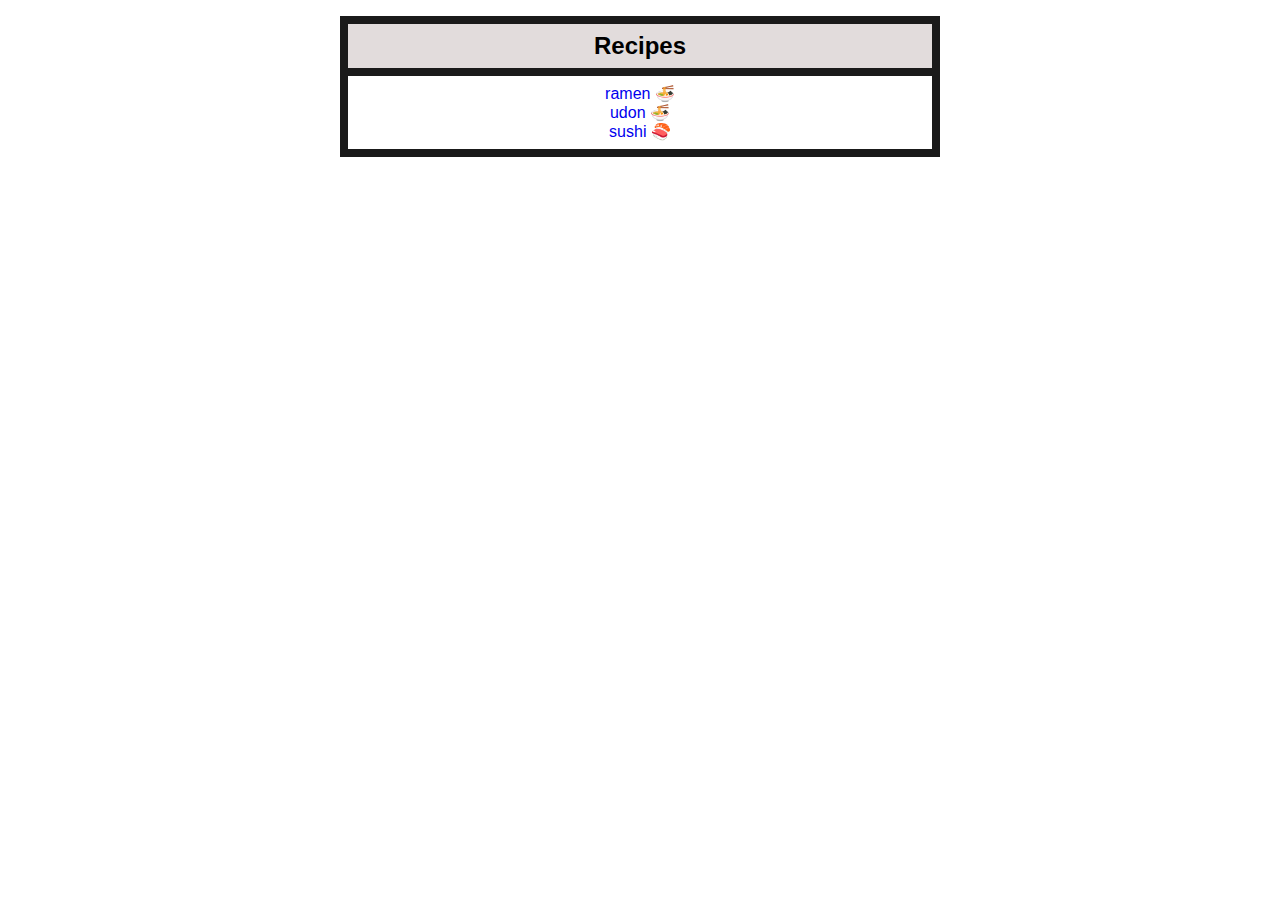
<file: index.html>
<!DOCTYPE html>
<html lang="en">
  <head>
    <meta charset="UTF-8" />
    <link rel="stylesheet" href="styles.css" />
    <title>Recipes</title>
  </head>
  <body>
    <div class="card">
      <h1 class="title">Recipes</h1>
      <div class="links">
        <a href="./recipes/ramen.html">ramen 🍜</a><br />
        <a href="./recipes/udon.html">udon 🍜</a> <br />
        <a href="./recipes/sushi.html">sushi 🍣</a>
      </div>
    </div>
  </body>
</html>
</file>
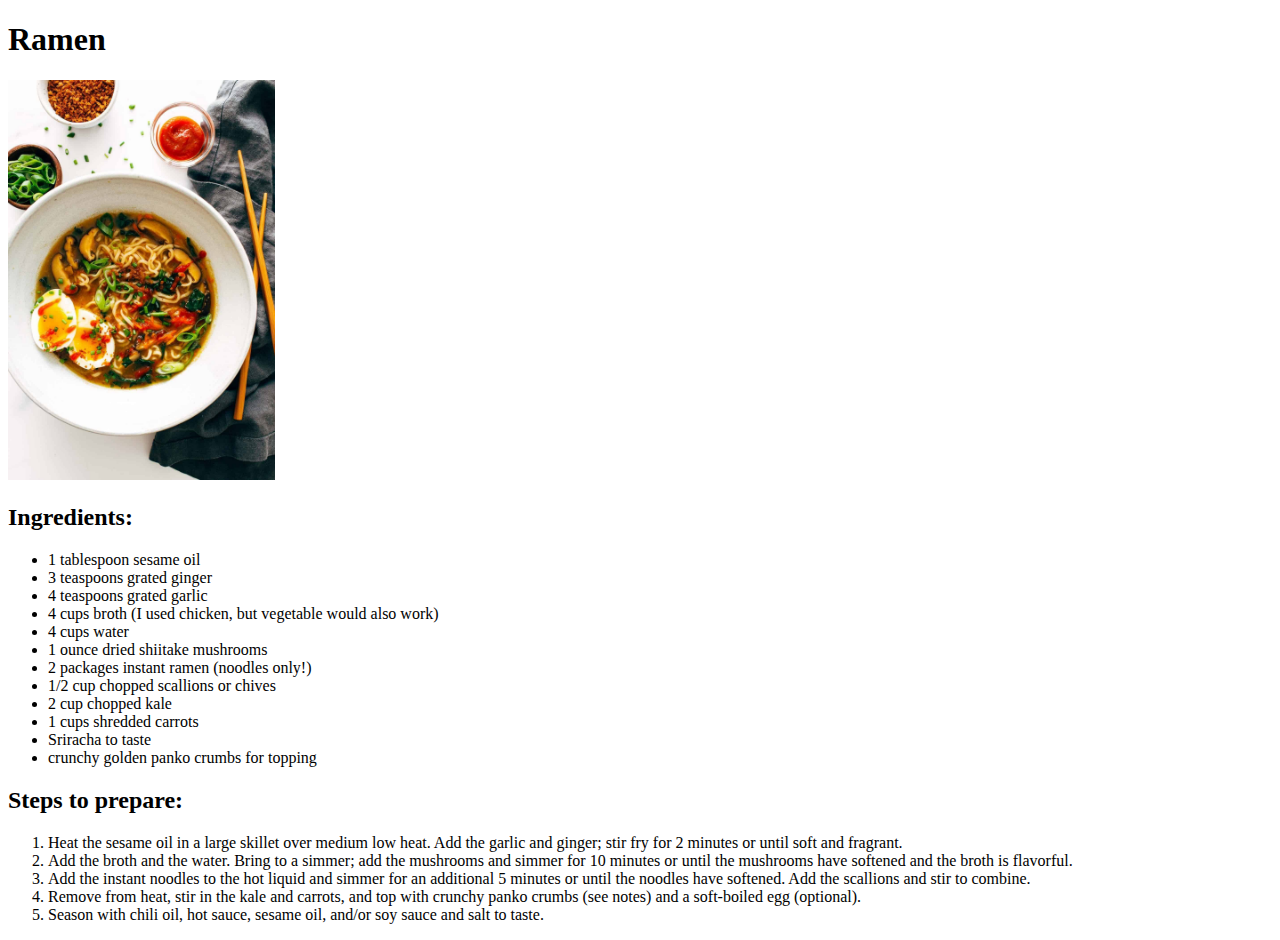
<file: recipes/ramen.html>
<!DOCTYPE html>
<html lang="en">
  <head>
    <meta charset="UTF-8" />
    <meta name="viewport" content="width=device-width, initial-scale=1.0" />
    <title>Ramen</title>
  </head>
  <body>
    <h1>Ramen</h1>
    <img src="Homemade-Ramen.jpg" alt="Ramen" height="400px" />
    <h2>Ingredients:</h2>
    <ul>
      <li>1 tablespoon sesame oil</li>
      <li>3 teaspoons grated ginger</li>
      <li>4 teaspoons grated garlic</li>
      <li>4 cups broth (I used chicken, but vegetable would also work)</li>
      <li>4 cups water</li>
      <li>1 ounce dried shiitake mushrooms</li>
      <li>2 packages instant ramen (noodles only!)</li>
      <li>1/2 cup chopped scallions or chives</li>
      <li>2 cup chopped kale</li>
      <li>1 cups shredded carrots</li>
      <li>Sriracha to taste</li>
      <li>crunchy golden panko crumbs for topping</li>
    </ul>
    <h2>Steps to prepare:</h2>
    <ol>
      <li>
        Heat the sesame oil in a large skillet over medium low heat. Add the
        garlic and ginger; stir fry for 2 minutes or until soft and fragrant.
      </li>
      <li>
        Add the broth and the water. Bring to a simmer; add the mushrooms and
        simmer for 10 minutes or until the mushrooms have softened and the broth
        is flavorful.
      </li>
      <li>
        Add the instant noodles to the hot liquid and simmer for an additional 5
        minutes or until the noodles have softened. Add the scallions and stir
        to combine.
      </li>
      <li>
        Remove from heat, stir in the kale and carrots, and top with crunchy
        panko crumbs (see notes) and a soft-boiled egg (optional).
      </li>
      <li>
        Season with chili oil, hot sauce, sesame oil, and/or soy sauce and salt
        to taste.
      </li>
    </ol>
  </body>
</html>
</file>
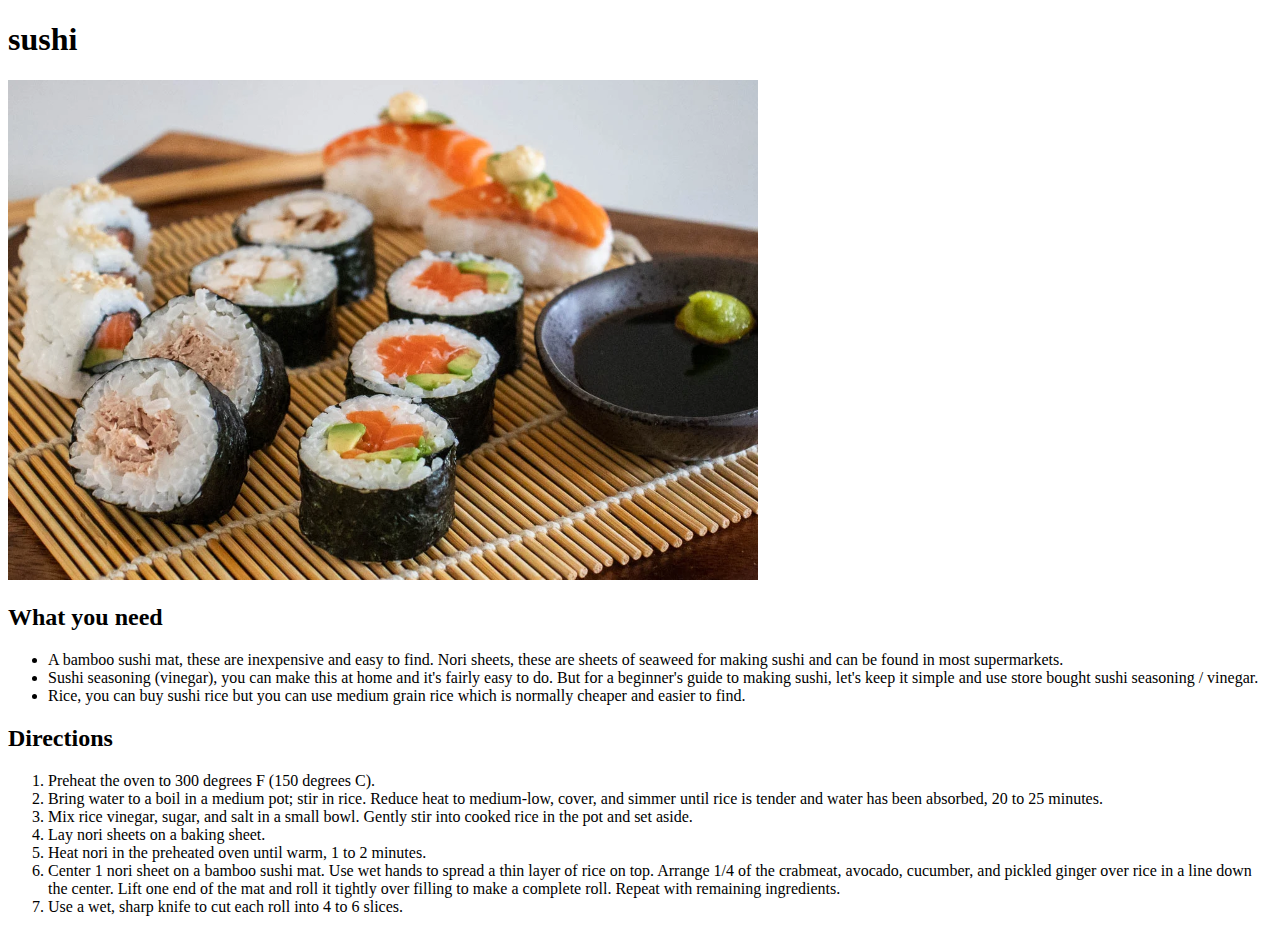
<file: recipes/sushi.html>
<!DOCTYPE html>
<html lang="en">
  <head>
    <meta charset="UTF-8" />
    <meta name="viewport" content="width=device-width, initial-scale=1.0" />
    <title>Document</title>
  </head>
  <body>
    <h1>sushi</h1>
    <img src="sushi1.jpg" alt="sushi" height="500px" />
    <h2>What you need</h2>
    <ul>
      <li>
        A bamboo sushi mat, these are inexpensive and easy to find. Nori sheets,
        these are sheets of seaweed for making sushi and can be found in most
        supermarkets.
      </li>
      <li>
        Sushi seasoning (vinegar), you can make this at home and it's fairly
        easy to do. But for a beginner's guide to making sushi, let's keep it
        simple and use store bought sushi seasoning / vinegar.
      </li>
      <li>
        Rice, you can buy sushi rice but you can use medium grain rice which is
        normally cheaper and easier to find.
      </li>
    </ul>

    <h2>Directions</h2>
    <ol>
      <li>Preheat the oven to 300 degrees F (150 degrees C).</li>
      <li>
        Bring water to a boil in a medium pot; stir in rice. Reduce heat to
        medium-low, cover, and simmer until rice is tender and water has been
        absorbed, 20 to 25 minutes.
      </li>
      <li>
        Mix rice vinegar, sugar, and salt in a small bowl. Gently stir into
        cooked rice in the pot and set aside.
      </li>
      <li>Lay nori sheets on a baking sheet.</li>
      <li>Heat nori in the preheated oven until warm, 1 to 2 minutes.</li>
      <li>
        Center 1 nori sheet on a bamboo sushi mat. Use wet hands to spread a
        thin layer of rice on top. Arrange 1/4 of the crabmeat, avocado,
        cucumber, and pickled ginger over rice in a line down the center. Lift
        one end of the mat and roll it tightly over filling to make a complete
        roll. Repeat with remaining ingredients.
      </li>
      <li>Use a wet, sharp knife to cut each roll into 4 to 6 slices.</li>
    </ol>
  </body>
</html>
</file>
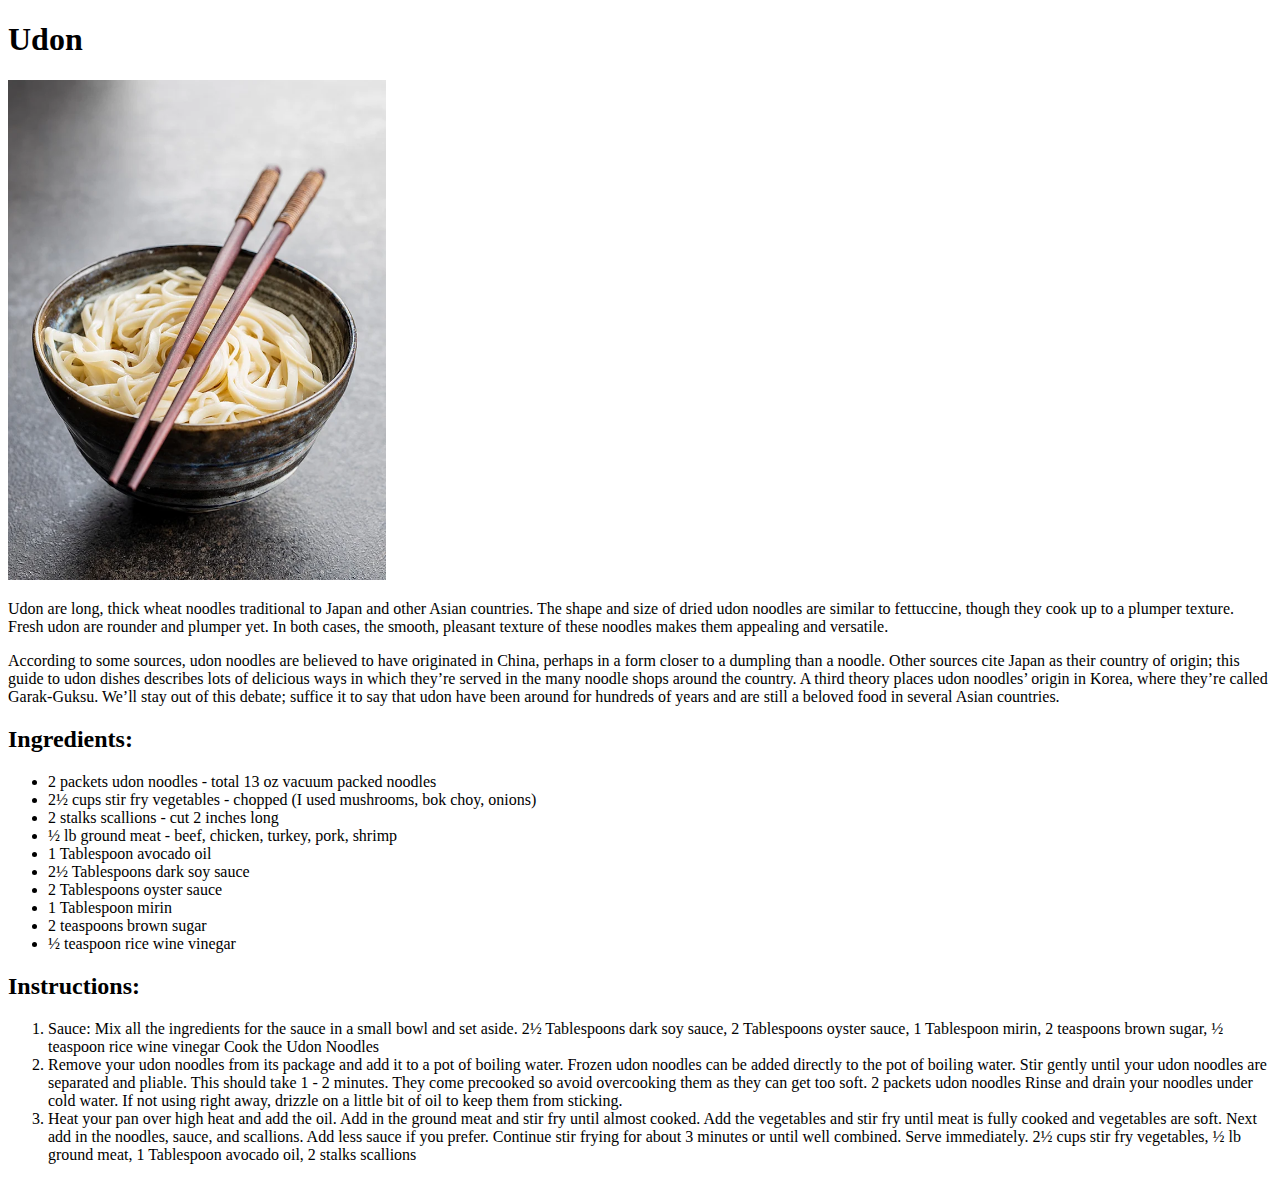
<file: recipes/udon.html>
<!DOCTYPE html>
<html lang="en">
  <head>
    <meta charset="UTF-8" />
    <meta name="viewport" content="width=device-width, initial-scale=1.0" />
    <title>Udon</title>
  </head>
  <body>
    <h1>Udon</h1>
    <img src="udon1.jpg" alt="udon" height="500px" />
    <p>
      Udon are long, thick wheat noodles traditional to Japan and other Asian
      countries. The shape and size of dried udon noodles are similar to
      fettuccine, though they cook up to a plumper texture. Fresh udon are
      rounder and plumper yet. In both cases, the smooth, pleasant texture of
      these noodles makes them appealing and versatile.
    </p>
    <p>
      According to some sources, udon noodles are believed to have originated in
      China, perhaps in a form closer to a dumpling than a noodle. Other sources
      cite Japan as their country of origin; this guide to udon dishes describes
      lots of delicious ways in which they’re served in the many noodle shops
      around the country. A third theory places udon noodles’ origin in Korea,
      where they’re called Garak-Guksu. We’ll stay out of this debate; suffice
      it to say that udon have been around for hundreds of years and are still a
      beloved food in several Asian countries.
    </p>
    <h2>Ingredients:</h2>
    <ul>
      <li>2 packets udon noodles - total 13 oz vacuum packed noodles</li>
      <li>
        2½ cups stir fry vegetables - chopped (I used mushrooms, bok choy,
        onions)
      </li>
      <li>2 stalks scallions - cut 2 inches long</li>
      <li>½ lb ground meat - beef, chicken, turkey, pork, shrimp</li>
      <li>1 Tablespoon avocado oil</li>
      <li>2½ Tablespoons dark soy sauce</li>
      <li>2 Tablespoons oyster sauce</li>
      <li>1 Tablespoon mirin</li>
      <li>2 teaspoons brown sugar</li>
      <li>½ teaspoon rice wine vinegar</li>
    </ul>
    <h2>Instructions:</h2>
    <ol>
      <li>
        Sauce: Mix all the ingredients for the sauce in a small bowl and set
        aside. 2½ Tablespoons dark soy sauce, 2 Tablespoons oyster sauce, 1
        Tablespoon mirin, 2 teaspoons brown sugar, ½ teaspoon rice wine vinegar
        Cook the Udon Noodles
      </li>
      <li>
        Remove your udon noodles from its package and add it to a pot of boiling
        water. Frozen udon noodles can be added directly to the pot of boiling
        water. Stir gently until your udon noodles are separated and pliable.
        This should take 1 - 2 minutes. They come precooked so avoid overcooking
        them as they can get too soft. 2 packets udon noodles Rinse and drain
        your noodles under cold water. If not using right away, drizzle on a
        little bit of oil to keep them from sticking.
      </li>

      <li>
        Heat your pan over high heat and add the oil. Add in the ground meat and
        stir fry until almost cooked. Add the vegetables and stir fry until meat
        is fully cooked and vegetables are soft. Next add in the noodles, sauce,
        and scallions. Add less sauce if you prefer. Continue stir frying for
        about 3 minutes or until well combined. Serve immediately. 2½ cups stir
        fry vegetables, ½ lb ground meat, 1 Tablespoon avocado oil, 2 stalks
        scallions
      </li>
    </ol>
  </body>
</html>
</file>
<file: styles.css>
* {
  margin: 0;
  padding: 0;
  box-sizing: border-box;
}

body {
  background-color: rgb(255, 255, 255);
  font-family: Arial, Helvetica, sans-serif;
}

.card {
  background-color: rgb(26, 26, 26);
  width: 600px;
  margin: 16px auto;
  padding: 8px;
}

.title {
  font-size: 24px;
  background-color: rgb(226, 220, 220);
  margin-top: 0;
  margin-bottom: 8px;
  padding: 8px;
  text-align: center;
}

.links {
  text-decoration: none;
  background-color: white;
  padding: 8px;
  text-align: center;
}

a:link {
  text-decoration: none;
}
</file>
